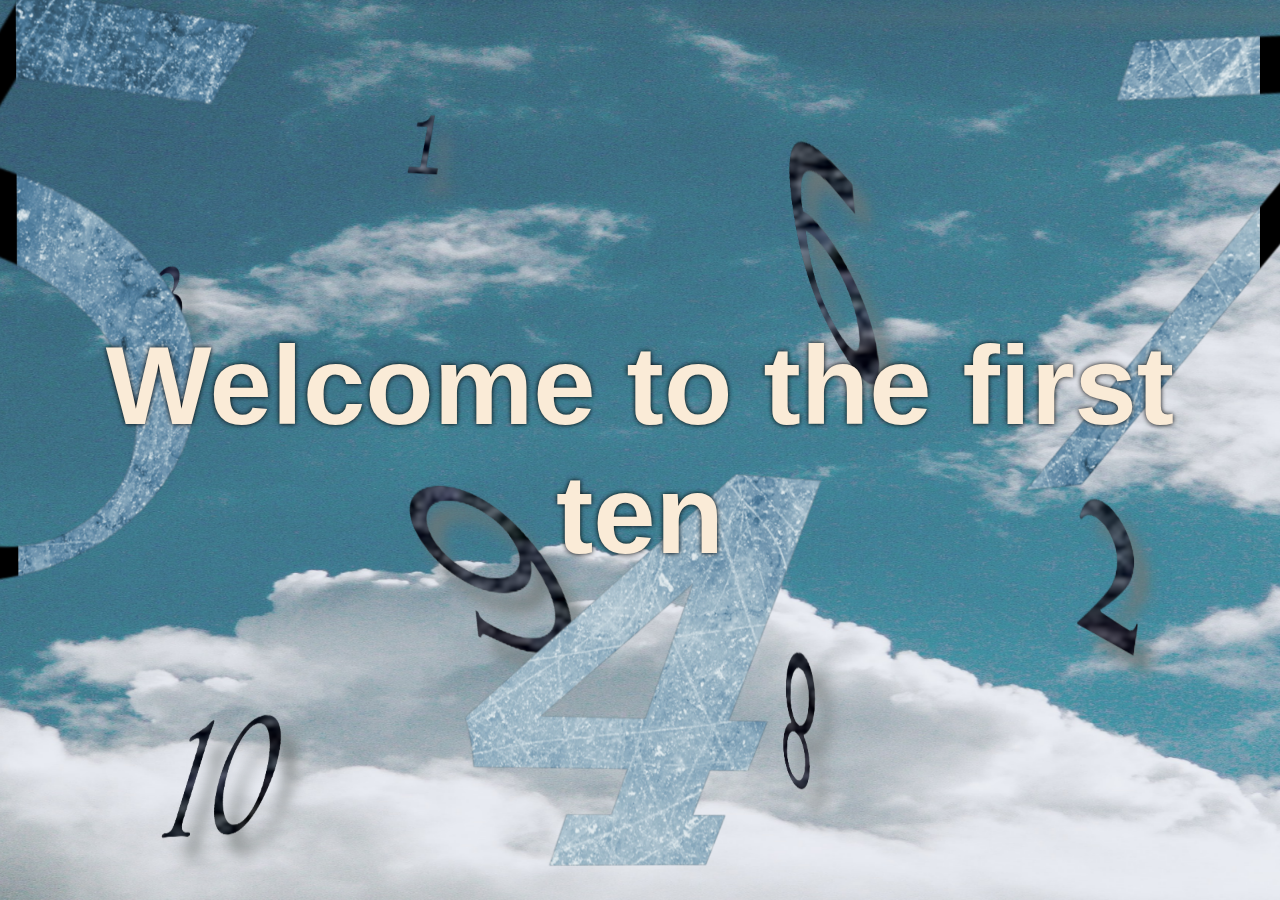
<file: index.html>
<!DOCTYPE html>
<html lang="en">
<head>
    <meta charset="UTF-8">
    <meta http-equiv="X-UA-Compatible" content="IE=edge">
    <meta name="viewport" content="width=device-width, initial-scale=1.0">
    <title>Home</title>
    <link rel="stylesheet" href="style.css">
</head>
<body>
    <div class="wrapper">
        <header>
            <img src="image/chris-nguyen-lbmrrNgq2lo-unsplash.jpg" alt="" class="background">
            <img src="image/numLayer2.png" alt="" class="midground">
            <img src="image/numLayTake1.png" alt="" class="forground">
            <h1 class="title">Welcome to the first ten</h1>
        </header>

        <div class="navigation">
            <ul>
                <li><a href="index.html">Home</a></li>
                <li><a href="about.html">About Me</a></li>
                <li><a href="additionalProjects.html">Additional Projects</a></li>
            </ul>
        </div>


         <div class="intro">
           <p class="first-p"> 
             The First Ten is a colection of simple beginner JavaScript projecs inspired by
            a list on 
            <a href="https://www.codecademy.com/resources/blog/10-javascript-code-challenges-for-beginners/" 
            target="_blank">Codecademy</a>. 
            These projects help introduce 
            basic skills that can be used in data analitics, for manipulating HTML objects, and
            just a place to start when no ideas for beginner projects come to mind.
            </p>
            <p>
              I found myself stuck after spending a few hours a day over the course of the month 
            studing on <a href="https://scrimba.com/dashboard#overview" target="_blank">Scrimba</a> 
            working on their frontend
            career path. I found myself unable to focus on the lessons and decided to focus on
            a project for a few weeks that would force me to learn on my own and develop ideas.  
            </p>
            <p class="last-p">
               Below you will find the collection of these projects along with a brief description
            found from codecademy's website. Above you can find out more about me and my journey
            to finally learn how to code at the age of 39, along with my other projects. 
            Thank you for taking a look.   
            </p>
        </div>
        
        <div class="cards">
            <a href="The first 10/Sort array by number value/index.html" target="_blank">
            <div class="card">
                <div class="card-head">
                    <h3>Sort Numbers By Value</h3>
                </div>
                <div class="card-body">
                    <p>Sort an array of numbers by their value</p>
                </div>
            </div>
            </a>
           
            <a href="The first 10/Measurement converter/index.html" target="_blank">
            <div class="card">
                <div class="card-head">
                    <h3>Unit converter</h3>
                </div>
                <div class="card-body">
                    <p>Convert imperial to metric</p>
                </div>
            </div>
            
            </a>
            <a href="The first 10/multiplication table/index.html" target="_blank">
            <div class="card">
                <div class="card-head">
                    <h3>Multiplication Table</h3>
                </div>
                <div class="card-body">
                    <p>Make a grid style multiplication table with the span of any two numbers</p>
                </div>
            </div>
            </a>
            
            
            <a href="The first 10/Add an array/index.html" target="_blank">
                <div class="card">
                    <div class="card-head">
                        <h3>Add a list of numbers</h3>
                    </div>
                    <div class="card-body">
                        <p>Input a list of numbers and add them together</p>
                </div>
            </div>
            </a>
            <a href="The first 10/divisable by 10" target="_blank">
            <div class="card">
                <div class="card-head">
                    <h3>Is it divisable by 10? Find out!</h3>
                </div>
                <div class="card-body">
                    <p>Enter any number and find out if it is divisable by 10.</p>
                </div>
            </div>
        </a>
        <a href="The first 10/even and odd/index.html" target="_blank">
            <div class="card">
                <div class="card-head">
                    <h3>Even and odd</h3>
                </div>
                <div class="card-body">
                    <p>Enter a range of numbers and get a list of all evens and odds</p>
                </div>
            </div>
        </a>
        <a href="The first 10/Reverse an array/index.html" target="_blank">
            <div class="card">
                <div class="card-head">
                    <h3>Order an array</h3>
                </div>
                <div class="card-body">
                    <p>Put in a random list of numbers and organize them</p>
                </div>
            </div>
        </a>
                      
        <a href="The first 10/how many vowels/index.html" target="_blank">
            <div class="card">
                <div class="card-head">
                    <h3>How many vowels?</h3>
                </div>
                <div class="card-body">
                    <p>Just enter any sentence to find out how many vowels there are</p>
                </div>
            </div>
        </a>
        
        <a href="The first 10/remove spaces/index.html" target="_blank">
            <div class="card">
                <div class="card-head">
                    <h3>No need for spaces</h3>
                </div>
                <div class="card-body">
                    <p>Enter any sentence and it will remove all of the spaces</p>
                </div>
            </div>
        </a>

        <a href="The first 10/Filter negetive numbers/index.html" target="_blank">
            <div class="card">
                <div class="card-head">
                    <h3>Filter negetive numbers</h3>
                </div>
                <div class="card-body">
                    <p>Filter a list of possitive and negitive numbers.</p>
                </div>
            </div>
        </a>
            
        </div>
        
        <footer>
            <p>Website designed by Brian Fitzwater. 2023</p>
        </footer>
    </div>
</body>
</html>
</file>
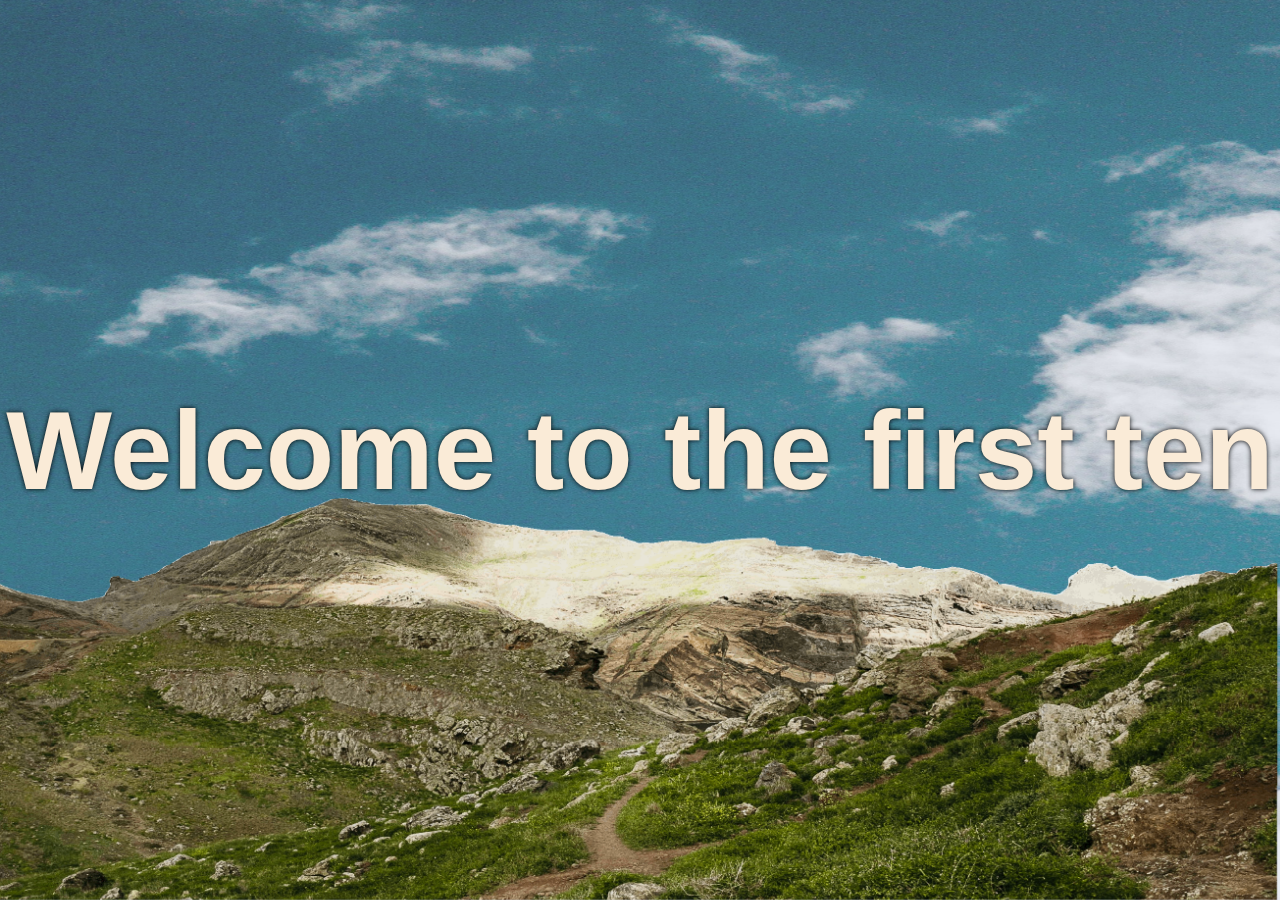
<file: sure/index.html>
<!DOCTYPE html>
<html lang="en">
<head>
    <meta charset="UTF-8">
    <meta http-equiv="X-UA-Compatible" content="IE=edge">
    <meta name="viewport" content="width=device-width, initial-scale=1.0">
    <title>Document</title>
    <link rel="stylesheet" href="style.css">
</head>
<body>
    <div class="wrapper">
        <header>
            <img src="image/chris-nguyen-lbmrrNgq2lo-unsplash.jpg" alt="" class="background">
            <img src="image/mountain.gif" alt="" class="forground">
            <h1 class="title">Welcome to the first ten</h1>
        </header>

        <div class="navigation">
            <ul>
                <li><a href="index.html">Home</a></li>
                <li><a href="about.html">About Me</a></li>
            </ul>
        </div>


         <div class="intro">
           <p class="first-p"> 
             The First Ten is a colection of simple beginner JavaScript projecs inspired by
            a list on 
            <a href="https://www.codecademy.com/resources/blog/10-javascript-code-challenges-for-beginners/" target="_blank">codecademy</a>. 
            These projects help introduce 
            basic skills that can be used in data analitics, for manipulating HTML objects, and
            just a place to start when no ideas for beginner projects come to mind.
            </p>
            <p>
              I found myself stuck after spending a few hours a day over the course of the month 
            studing on <a href="https://scrimba.com/dashboard#overview" target="_blank">Scrimba</a> working on their frontend
            career path. I found myself unable to focus on the lessons and decided to focus on
            a project for a few weeks that would force me to learn on my own and develope ideas.  
            </p>
            <p class="last-p">
               Below you will find the collection of these projects along with a brief description
            found from codecademy's website. Above you can find out more about me and my journey
            to finally learn how to code at the age of 39. Thank you for taking a look.   
            </p>
        </div>
        
        <div class="cards">
            <div class="card">
                <div class="card-head">
                    <h3>High to Low</h3>
                </div>
                <div class="card-body">
                    <p>Lorem ipsum dolor sit amet, consectetur adipisicing elit. Itaque, laudantium?</p>
                </div>
            </div>
        
            <div class="card">
                <div class="card-head">
                    <h3>High to Low</h3>
                </div>
                <div class="card-body">
                    <p>Lorem ipsum dolor sit amet, consectetur adipisicing elit. Itaque, laudantium?</p>
                </div>
            </div>
            
            <div class="card">
                <div class="card-head">
                    <h3>High to Low</h3>
                </div>
                <div class="card-body">
                    <p>Lorem ipsum dolor sit amet, consectetur adipisicing elit. Itaque, laudantium?</p>
                </div>
            </div>
        
            <div class="card">
                <div class="card-head">
                    <h3>High to Low</h3>
                </div>
                <div class="card-body">
                    <p>Lorem ipsum dolor sit amet, consectetur adipisicing elit. Itaque, laudantium?</p>
                </div>
            </div>

            <div class="card">
                <div class="card-head">
                    <h3>High to Low</h3>
                </div>
                <div class="card-body">
                    <p>Lorem ipsum dolor sit amet, consectetur adipisicing elit. Itaque, laudantium?</p>
                </div>
            </div>
        
            <div class="card">
                <div class="card-head">
                    <h3>High to Low</h3>
                </div>
                <div class="card-body">
                    <p>Lorem ipsum dolor sit amet, consectetur adipisicing elit. Itaque, laudantium?</p>
                </div>
            </div>
            
            <div class="card">
                <div class="card-head">
                    <h3>High to Low</h3>
                </div>
                <div class="card-body">
                    <p>Lorem ipsum dolor sit amet, consectetur adipisicing elit. Itaque, laudantium?</p>
                </div>
            </div>
        
            <div class="card">
                <div class="card-head">
                    <h3>High to Low</h3>
                </div>
                <div class="card-body">
                    <p>Lorem ipsum dolor sit amet, consectetur adipisicing elit. Itaque, laudantium?</p>
                </div>
            </div>

            <div class="card">
                <div class="card-head">
                    <h3>High to Low</h3>
                </div>
                <div class="card-body">
                    <p>Lorem ipsum dolor sit amet, consectetur adipisicing elit. Itaque, laudantium?</p>
                </div>
            </div>

            <div class="card">
                <div class="card-head">
                    <h3>High to Low</h3>
                </div>
                <div class="card-body">
                    <p>Lorem ipsum dolor sit amet, consectetur adipisicing elit. Itaque, laudantium?</p>
                </div>
            </div>
        </div>
        
    </div>
</body>
</html>
</file>
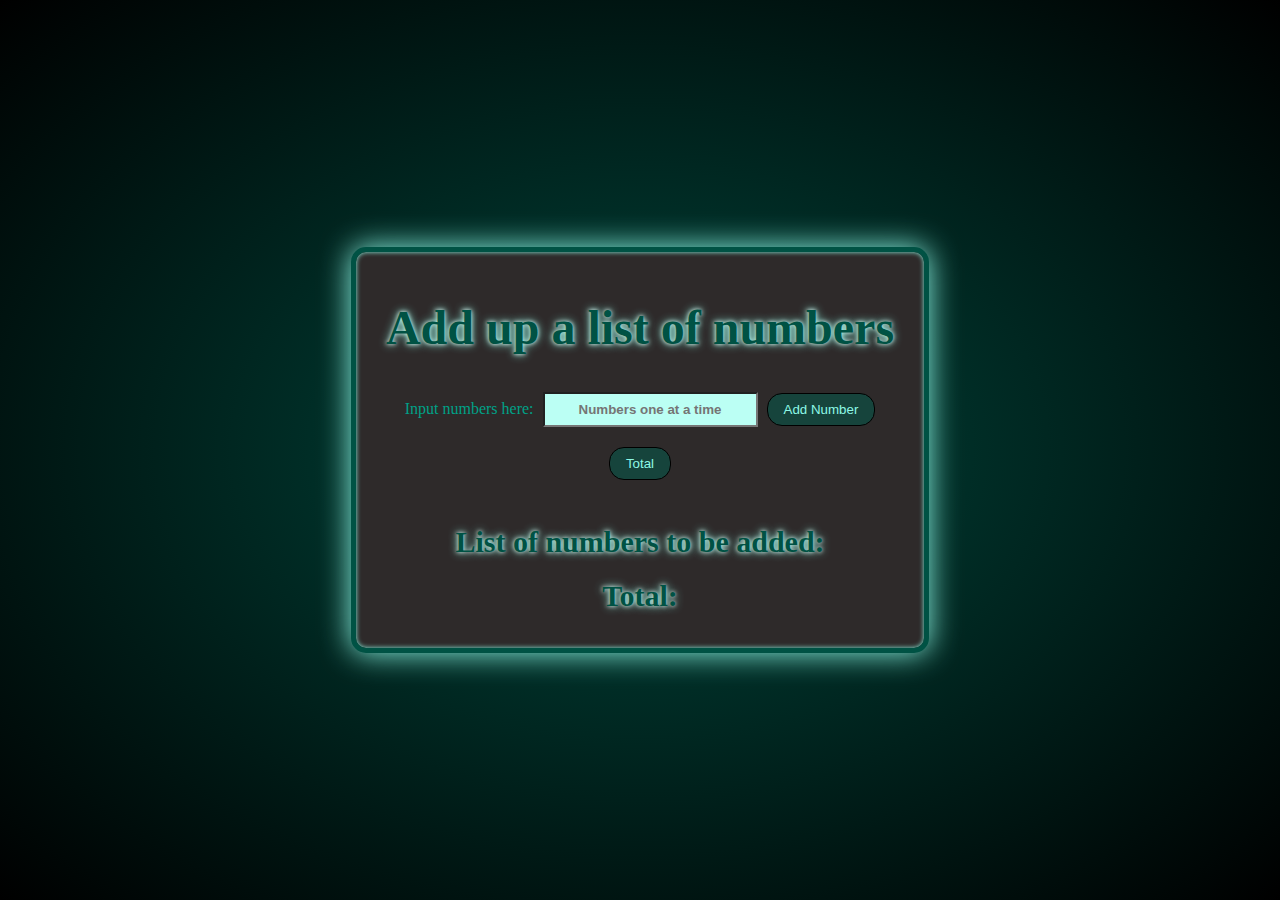
<file: The first 10/Add an array/index.html>
<!DOCTYPE html>
<html lang="en">
<head>
    <meta charset="UTF-8">
    <meta http-equiv="X-UA-Compatible" content="IE=edge">
    <meta name="viewport" content="width=device-width, initial-scale=1.0">
    <title>Document</title>
    <link rel="stylesheet" href="style.css">
</head>
<body>
    <main class="container">
        <div class="main">
            <div class="number-input">
                <h1>Add up a list of numbers</h1>
                <div>
                    <label for="number-el">Input numbers here:</label>
                    <input type="numberic" name="number-el" id="number-el" placeholder="Numbers one at a time">
                    <button id="add-number-btn">Add Number</button>
                </div>
                <button id="run">Total</button>
            </div>
        </div>
        <div class="answer-section">
            <h3>List of numbers to be added:</h3>
            <p id="list-of-nums"></p>
            <h3>Total:</h3>
            <p id="answer-el"></p>
        </div>
    
    </main>
<script src="index.js"></script>
</body>
</html>
</file>
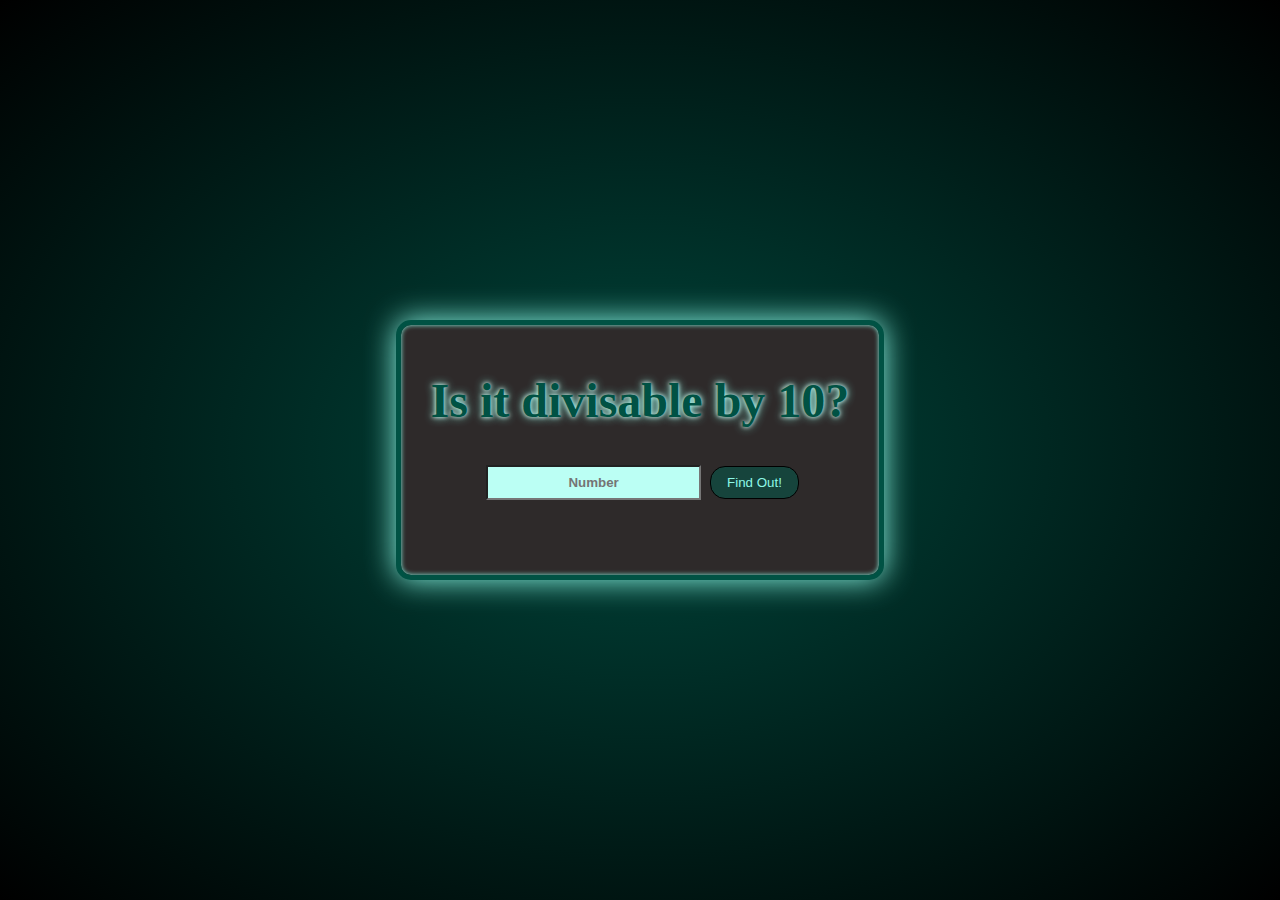
<file: The first 10/divisable by 10/index.html>
<!DOCTYPE html>
<html lang="en">
<head>
    <meta charset="UTF-8">
    <meta http-equiv="X-UA-Compatible" content="IE=edge">
    <meta name="viewport" content="width=device-width, initial-scale=1.0">
    <title>Document</title>
    <link rel="stylesheet" href="style.css">
</head>
<body>
    <div class="container">
        <div class="main">
            <div class="input">
                <h1>Is it divisable by 10?</h1>
                <input type="numeric" id="number-el" placeholder="Number">
                <button id="run" class="btn">Find Out!</button>
            </div>
        </div>
        <div class="para-div">
            <p id="output-el"></p>
        </div>
    </div>
<script src="index.js"></script>    
</body>
</html>
</file>
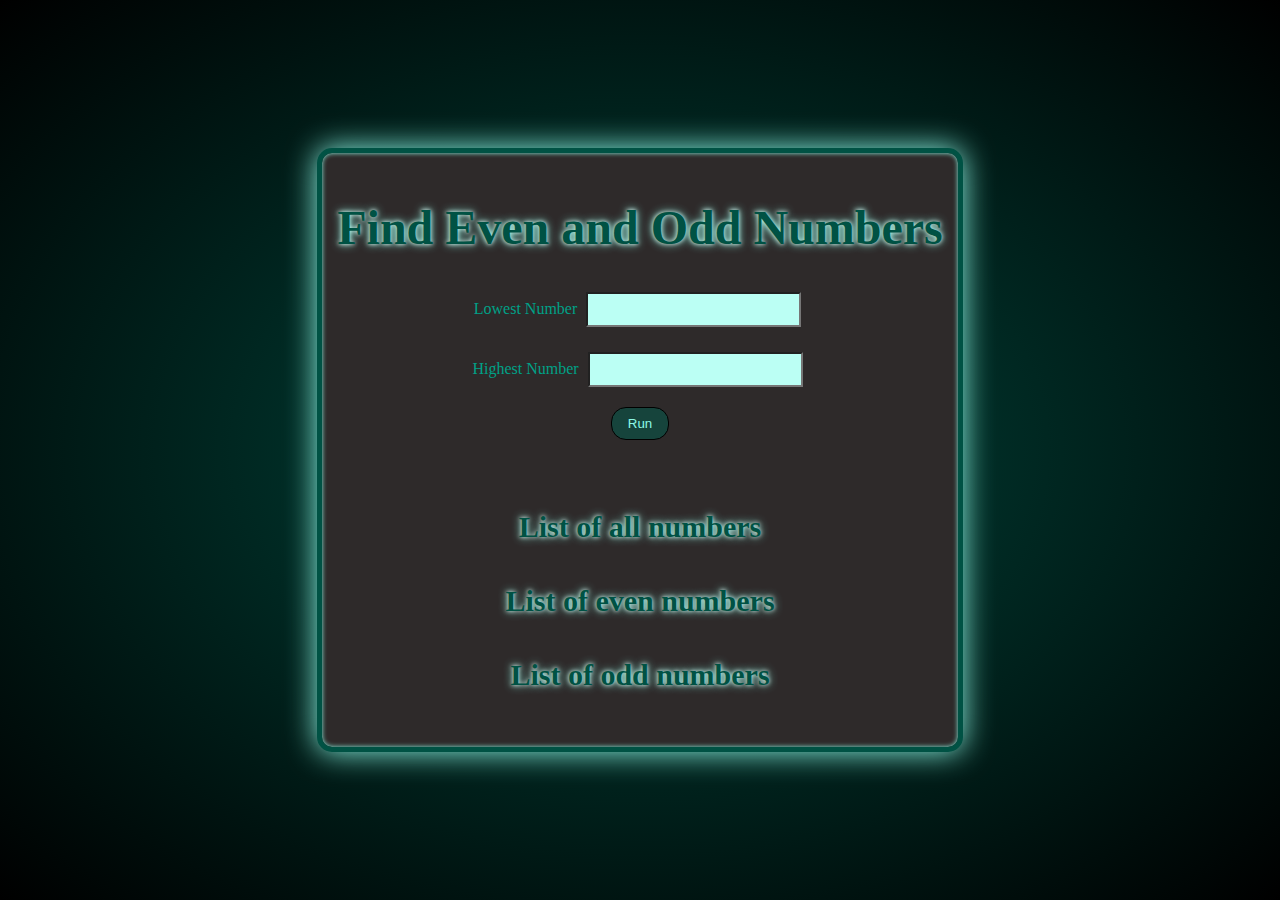
<file: The first 10/even and odd/index.html>
<!DOCTYPE html>
<html lang="en">
<head>
    <meta charset="UTF-8">
    <meta http-equiv="X-UA-Compatible" content="IE=edge">
    <meta name="viewport" content="width=device-width, initial-scale=1.0">
    <title>Document</title>
    <link rel="stylesheet" href="style.css">
</head>
<body>
    <div class="container">
        <div class="main">
            <h1>Find Even and Odd Numbers</h1>
            <div class="inputs">
                <div class="num-input">
                    <Label for="low-num">Lowest Number</Label>
                    <input type="numeric" name="low-num" id="low-num">
                </div>

                <div class="num-input">
                    <Label>Highest Number</Label>
                    <input type="numeric" name="high-num" id="high-num">
                </div>

                <button id="run">Run</button>
            </div>
        </div>
        <div class="list">
            <div >
                <h2>List of all numbers</h2>
                <p id="all-num-dis"> </p>
            </div>
            
            <div >
                <h2>List of even numbers</h2>
                <p id="even-num-dis"> </p>
            </div>
            
            <div >
                <h2>List of odd numbers</h2>
                <p id="odd-num-dis"> </p>
            </div>
        </div>
    </div>

<script src="index.js"></script>
</body>
</html>
</file>
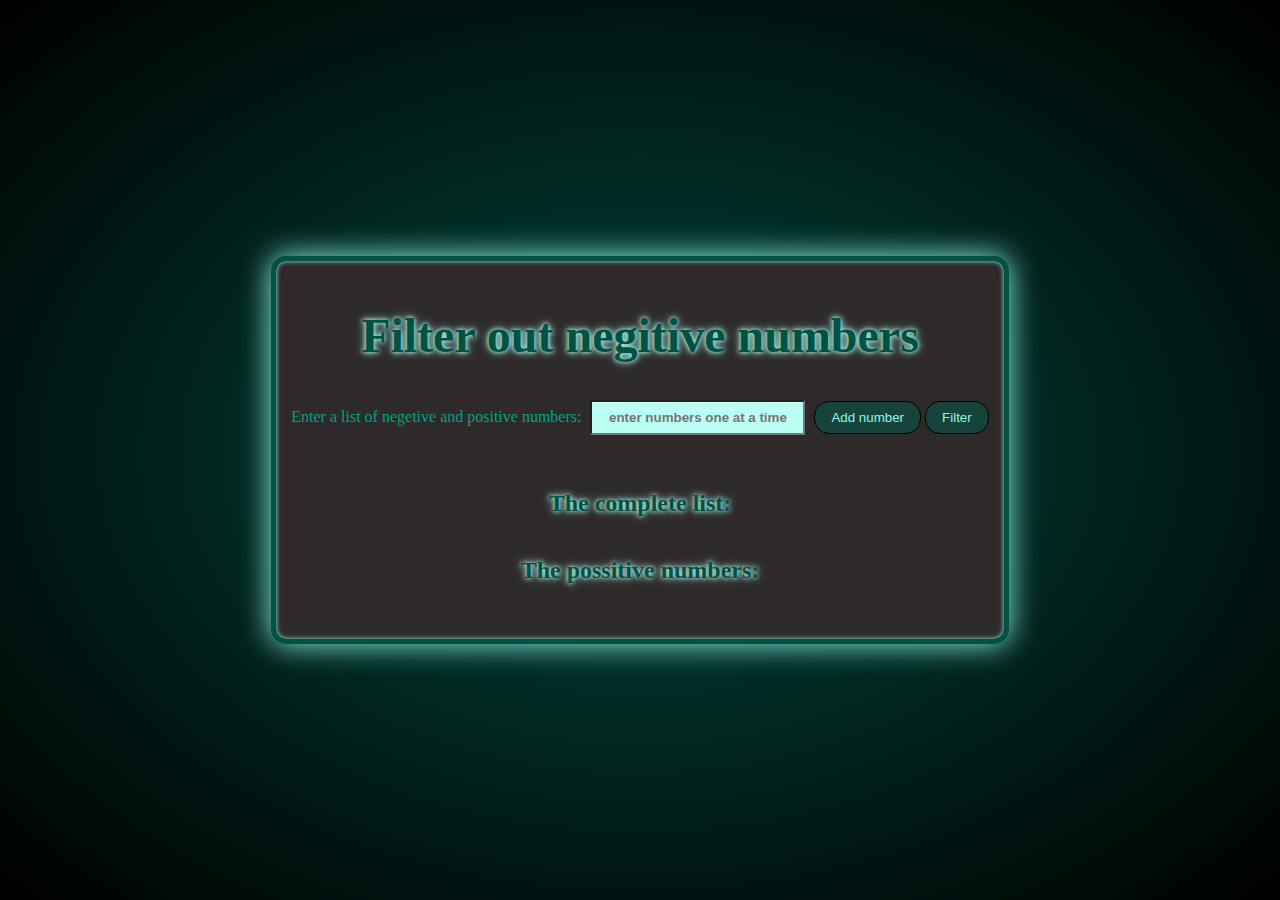
<file: The first 10/Filter negetive numbers/index.html>
<!DOCTYPE html>
<html lang="en">
<head>
    <meta charset="UTF-8">
    <meta http-equiv="X-UA-Compatible" content="IE=edge">
    <meta name="viewport" content="width=device-width, initial-scale=1.0">
    <title>Document</title>
    <link rel="stylesheet" href="style.css">
</head>
<body>
    <div class="container">
        <div class="main">
            <h1>Filter out negitive numbers</h1>
            <label for="number-input">Enter a list of negetive and positive numbers:</label>
            <input type="numeric" name="number-input" id="number-input" placeholder="enter numbers one at a time">
            <button id="add-number">Add number</button>
            <button id="run">Filter</button>
        </div>
        <div class="output">
            <h2>The complete list:</h2>
            <p id="array-list"></p>
            <h2>The possitive numbers:</h2>
            <p id="output-el"></p>
        </div>
    </div>
<script src="index.js"></script>
</body>
</html>
</file>
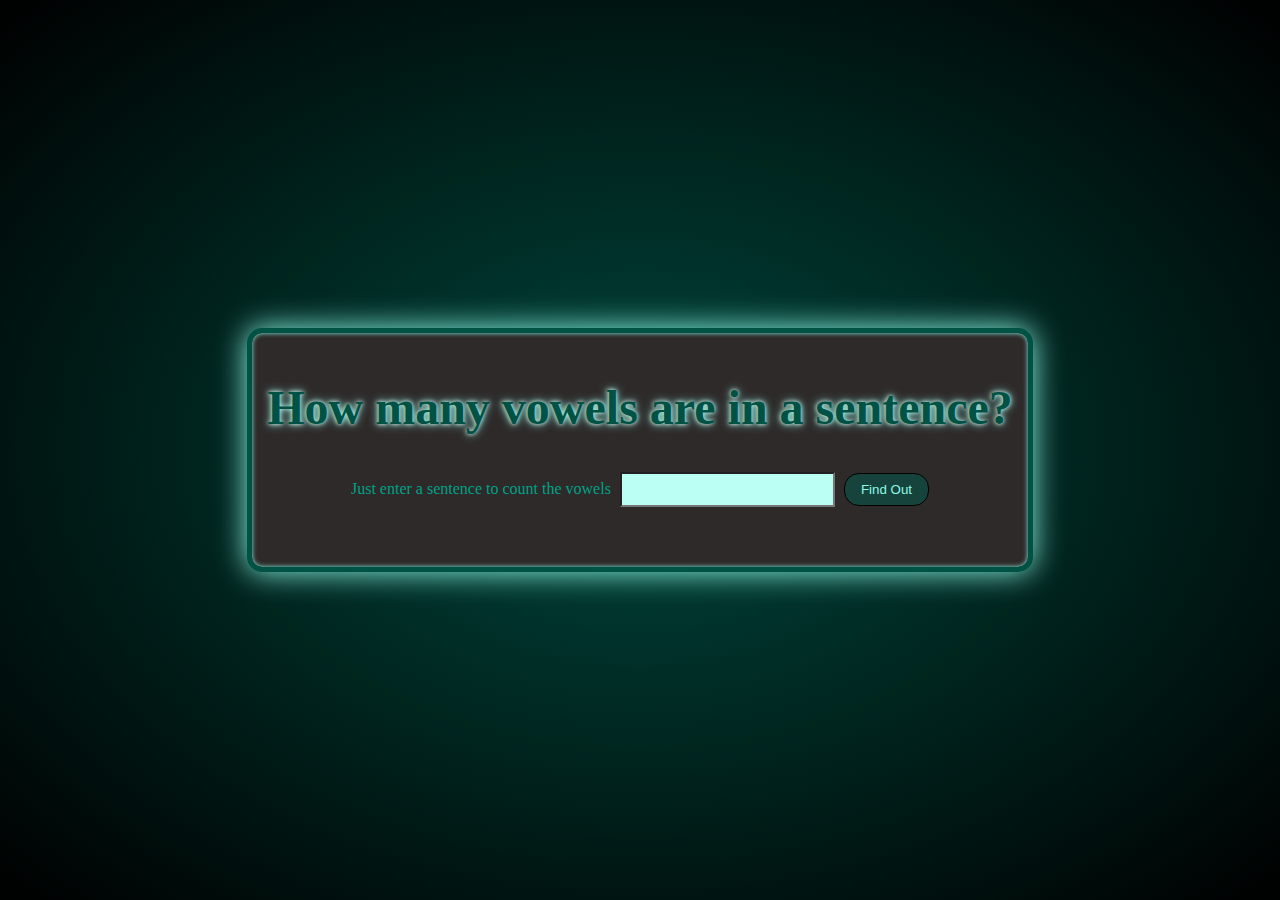
<file: The first 10/how many vowels/index.html>
<!DOCTYPE html>
<html lang="en">
<head>
    <meta charset="UTF-8">
    <meta http-equiv="X-UA-Compatible" content="IE=edge">
    <meta name="viewport" content="width=device-width, initial-scale=1.0">
    <title>Document</title>
    <link rel="stylesheet" href="style.css">
</head>
<body>
    <div class="container">
        <div class="main">
            <h1>How many vowels are in a sentence?</h1>
            <label for="wordString">Just enter a sentence to count the vowels</label>
            <input type="text" name="wordString" id="wordString">
            <button id="run">Find Out</button>

            <div class="output">
                <p id="output-el"></p>
            </div>
            
        </div>
    </div>
    <script src="index.js"></script>
</body>
</html>
</file>
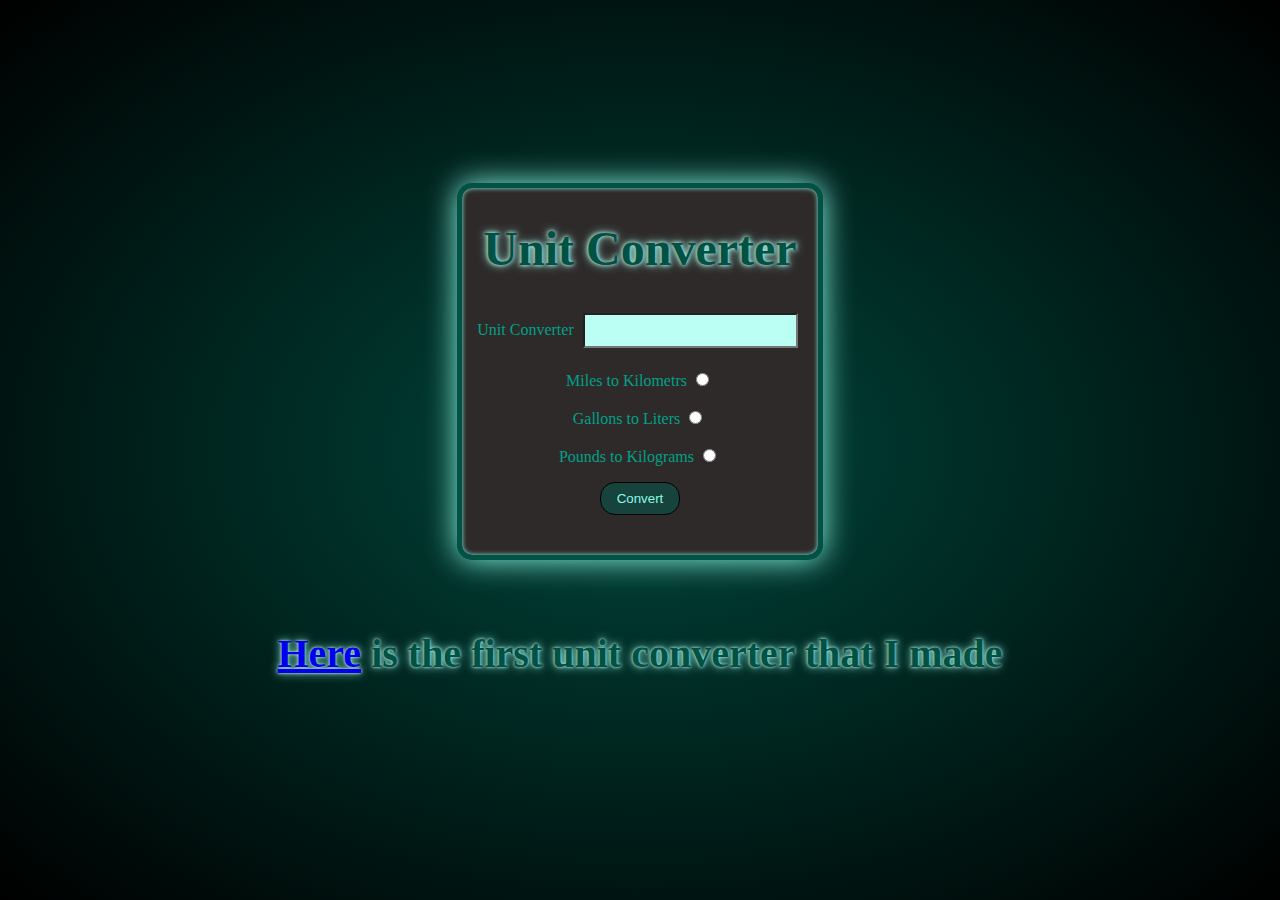
<file: The first 10/Measurement converter/index.html>
<!DOCTYPE html>
<html lang="en">
<head>
    <meta charset="UTF-8">
    <meta http-equiv="X-UA-Compatible" content="IE=edge">
    <meta name="viewport" content="width=device-width, initial-scale=1.0">
    <title>Unit Converter</title>
    <link rel="stylesheet" href="style.css">
</head>
<body>
    <div id="container" class="container">
        <main id="main">
            <h1>Unit Converter</h1>
            <div class="h1-el">
                <label for="number-el" id="H1">Unit Converter</label>
                <input type="numeric" name="number-el" class="number-el" id="number-el">
            </div>
            
            <div>
                <label for="miles-kilo">Miles to Kilometrs</label>
                <input type="radio" name="conversion-selection" id="miles-kilo">
            </div>
            
            <div>
                <label for="gallons-liter">Gallons to Liters</label>
                <input type="radio" name="conversion-selection" id="gallons-liter">
            </div>
            
            <div>
                <label for="pound-kilo">Pounds to Kilograms</label>
                <input type="radio" name="conversion-selection" id="pound-kilo">
            </div>
            
            <div>
                <button id="run">Convert</button>
            </div>
            
            <div id="output">
                <p id="conversion-display"></p>
            </div>
    </div>
    <div class="aside">
        <p><a href="https://monumental-narwhal-4c1710.netlify.app/" target="_blank">Here</a> is the first 
        unit converter that I made</p>
    </div>
        

    </main>
<script src="index.js"></script>
</body>
</html>
</file>
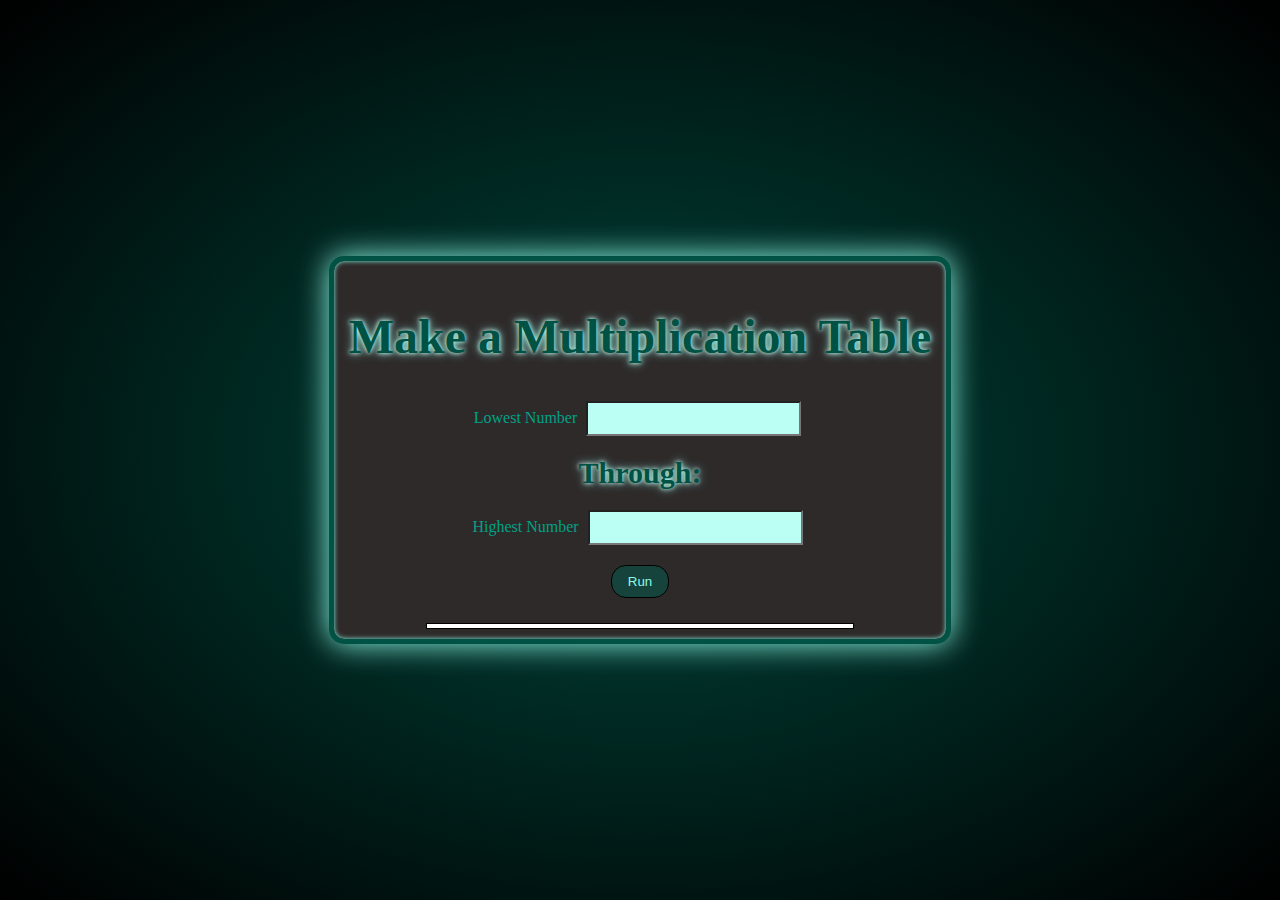
<file: The first 10/multiplication table/index.html>
<!DOCTYPE html>
<html lang="en">
<head>
    <meta charset="UTF-8">
    <meta http-equiv="X-UA-Compatible" content="IE=edge">
    <meta name="viewport" content="width=device-width, initial-scale=1.0">
    <title>Multiplication Table</title>
    <link rel="stylesheet" href="style.css">
</head>
<body>
    <div class="container">
        <div class="main">
            <H1>Make a Multiplication Table</H1>
            <div>
                <label for="lowest-number">Lowest Number</label>
                <input type="numeric" name="lowest-number" id="lowest-number">
            </div>
            <h3>Through:</h3>
            <div>
                <label for="highest-number">Highest Number</label>
                <input type="numeric" name="highest-number" id="highest-number">
            </div>
            <button id="run">Run</button>
        </div>
        <table id="table-el">
            <tr></tr>

        </table>
    
    </div>
<script src="index.js"></script>    
</body>
</html>
</file>
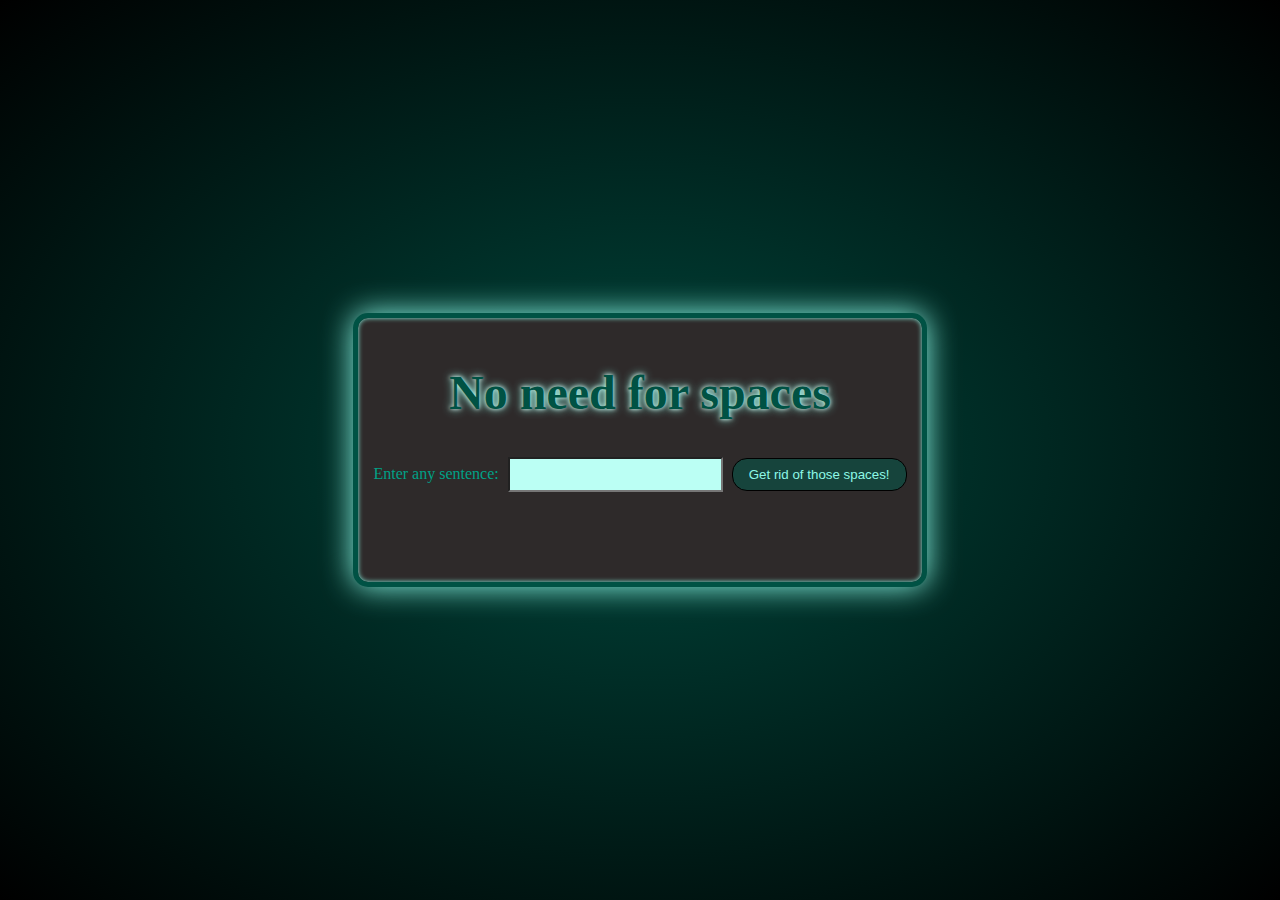
<file: The first 10/remove spaces/index.html>
<!DOCTYPE html>
<html lang="en">
<head>
    <meta charset="UTF-8">
    <meta http-equiv="X-UA-Compatible" content="IE=edge">
    <meta name="viewport" content="width=device-width, initial-scale=1.0">
    <title>Document</title>
    <link rel="stylesheet" href="style.css">
</head>
<body>
    <div class="container">
        <div class="main">
            <h1>No need for spaces</h1>
            <label for="input-el">Enter any sentence:</label>
            <input type="text" name="input-el" id="input-el">
            <button id="run">Get rid of those spaces!</button>

        </div>
        <div class="output">
            <p id="output-el"></p>
        </div>
    </div>
    <script src="index.js"></script>
</body>
</html>
</file>
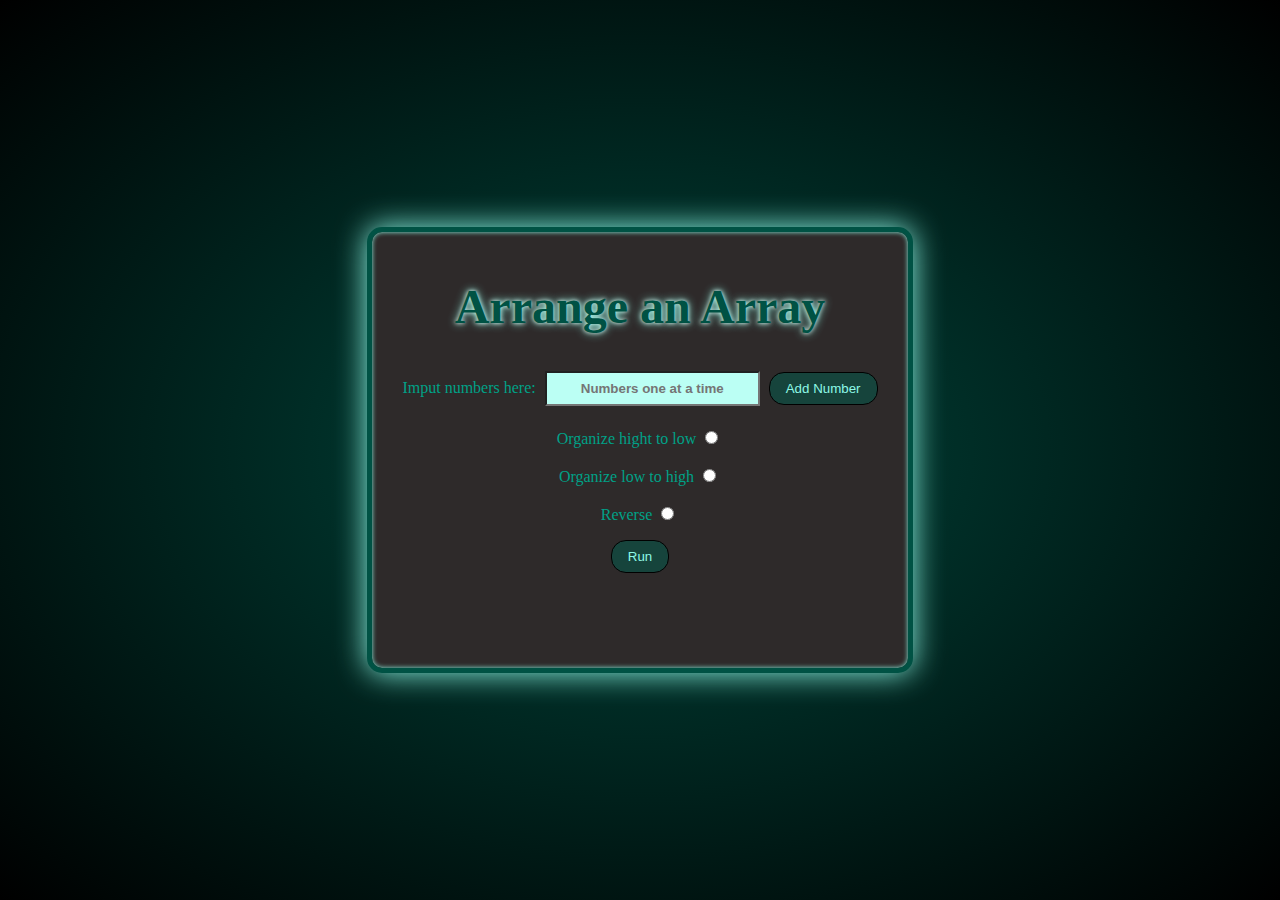
<file: The first 10/Reverse an array/index.html>
<!DOCTYPE html>
<html lang="en">
<head>
    <meta charset="UTF-8">
    <meta http-equiv="X-UA-Compatible" content="IE=edge">
    <meta name="viewport" content="width=device-width, initial-scale=1.0">
    <title>Document</title>
    <link rel="stylesheet" href="style.css">
</head>
<body>
    <div class="container">
        <div class="main">
            <H1>Arrange an Array</H1>
                <div>
                    <label for="number-el">Imput numbers here:</label>
                    <input type="numeric" name="number-el" id="number-el" placeholder="Numbers one at a time">
                    <button id="add-num">Add Number</button>
                </div>
                <div>
                    <label for="high-low">Organize hight to low</label>
                    <input type="radio" name="radio-selector" id="high-low">
                </div>
                <div>
                    <label for="low-high">Organize low to high</label>
                    <input type="radio" name="radio-selector" id="low-high">
                </div>
                <div>
                    <label for="reverse">Reverse</label>
                    <input type="radio" name="radio-selector" id="reverse">
                </div>
                <button id="run">Run</button>
            </div>
    
        <p id="answer-el"></p>
    </div>
<script src="index.js"></script>
</body>
</html>
</file>
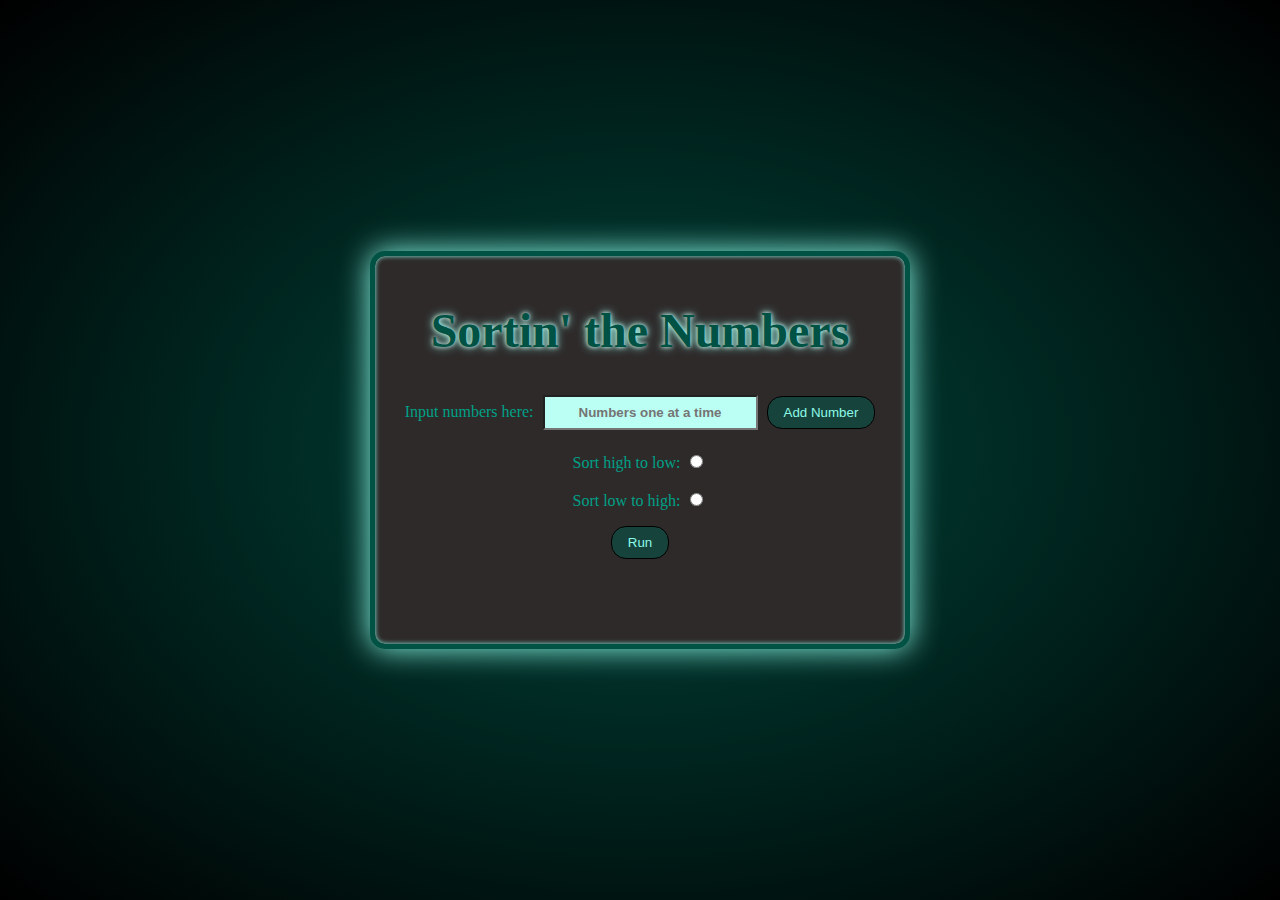
<file: The first 10/Sort array by number value/index.html>
<!DOCTYPE html>
<html lang="en">
<head>
    <meta charset="UTF-8">
    <meta http-equiv="X-UA-Compatible" content="IE=edge">
    <meta name="viewport" content="width=device-width, initial-scale=1.0">
    <title>Document</title>
    <link rel="stylesheet" href="style.css">
</head>
<body>
    <div class="container">
        <div class="main">
            <h1>Sortin' the Numbers</h1>
            <div class="number-input">
                <label for="number-el">Input numbers here:</label>
                <input type="numeric" name="number-el" id="number-el" placeholder="Numbers one at a time">
                <button id="add-number-btn">Add Number</button>
            </div>
            <div class="high-low-selector">
                <label for="high-low">Sort high to low:</label>
                <input type="radio" name="select" id="high-low">
            </div>
            <div class="low-high-selector">
                <label for="low-high">Sort low to high:</label>
                <input type="radio" name="select" id="low-high">
            </div>
                
                <button id="run">Run</button>
        </div>    
        
    
    
        <div class="output">
            <p id="result"></p>
        </div>
    </div>

<script src="index.js"></script>
</body>
</html>
</file>
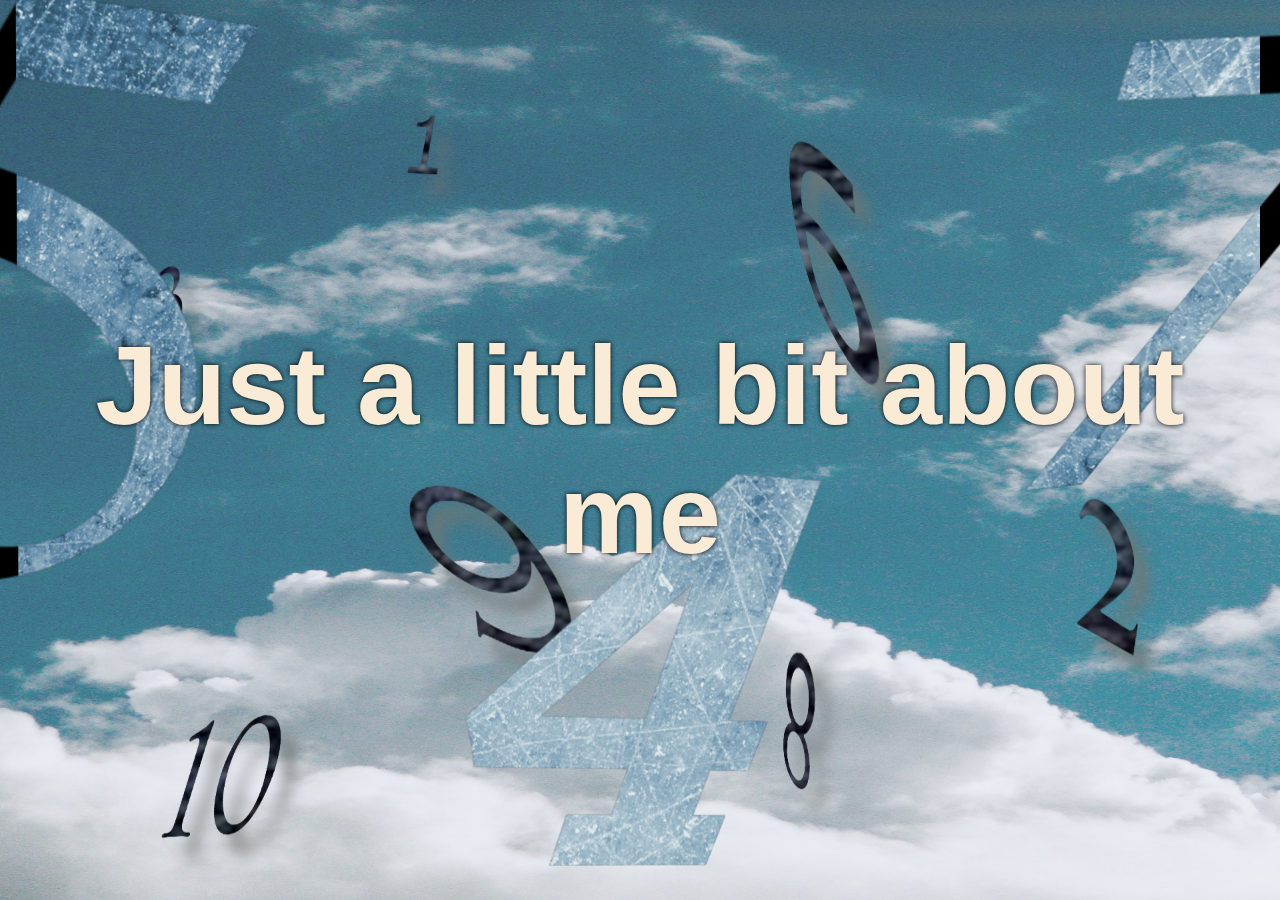
<file: about.html>
<!DOCTYPE html>
<html lang="en">
<head>
    <meta charset="UTF-8">
    <meta http-equiv="X-UA-Compatible" content="IE=edge">
    <meta name="viewport" content="width=device-width, initial-scale=1.0">
    <title>About</title>
    <link rel="stylesheet" href="style.css">
</head>
<body>
    <div class="wrapper">
        <header>
            <img src="image/chris-nguyen-lbmrrNgq2lo-unsplash.jpg" alt="" class="background">
            <img src="image/numLayer2.png" alt="" class="midground">
            <img src="image/numLayTake1.png" alt="" class="forground">
            <h1 class="title">Just a little bit about me</h1>
        </header>

        <div class="navigation">
            <ul>
                <li><a href="index.html">Home</a></li>
                <li><a href="about.html">About Me</a></li>
                <li><a href="additionalProjects.html">Additional Projects</a></li>
            </ul>
        </div>

        <section>
            <h1 class="title about-el">Brian Fitzwater</h1>
            <p>
                I am a pretty typical Ohio rust-belter. Born in Cleveland, rasied in the suburbs of Loarin, and I have lived throughout
                Northern Ohio. I am the youngest of five children from parents raised in West Virginia. 
            </p>
            <p>
                I studied music composition and theory and recieved my BM from The University of Akron. I also attended
                Cleveland State University for a while working towords an unfinished masters degree. While at CSU I 
                learned the basics of the visual programing language MAX/MSP and also worked as a recording engineer.
                This is where my interest in computers and programing come from.
            </p>
            <p>
                In 2022 I finished a certificate at Lorain County Community College in computer diagnostic and also recieved
                the <a href="https://w3.testout.com/courseware/pc-pro" target="_blank">PC Pro certification from the TestOut Corporation</a>.
                I am currently enroled in the frontend career path at <a href="https://scrimba.com/dashboard#overview" target="_blank">Scrimba</a>, 
                am learning a bit about photo editing with <a href="https://www.gimp.org/" target="_blank">Gimp</a>, 
                and am working towards my <a href="https://www.comptia.org/faq/network/what-is-comptia-network-certification" target="_blank"> CompTIA Net+ certification</a>, all of which I hope to finish in 2023.
            </p>
            <p>
                Besides my current studies I also still play classical guitar and bass from time to time. I mostly enjoy
                Bach and earlier Renessance period music for guitar and love just about anything written for the double bass. 
                I am also a very amuture artist who works
                mostly in graphite and colored pencils. One day I will get around to building a website
                for all of my hobbies, but that still might be a bit away. 
            </p>
            <p>
                Thank you to everyone who took the time to look around my first project page. 
            </p>
        </section>
        <footer>
            <p>Website designed by Brian Fitzwater. 2023</p>
        </footer>
    
</body>
</html>
</file>
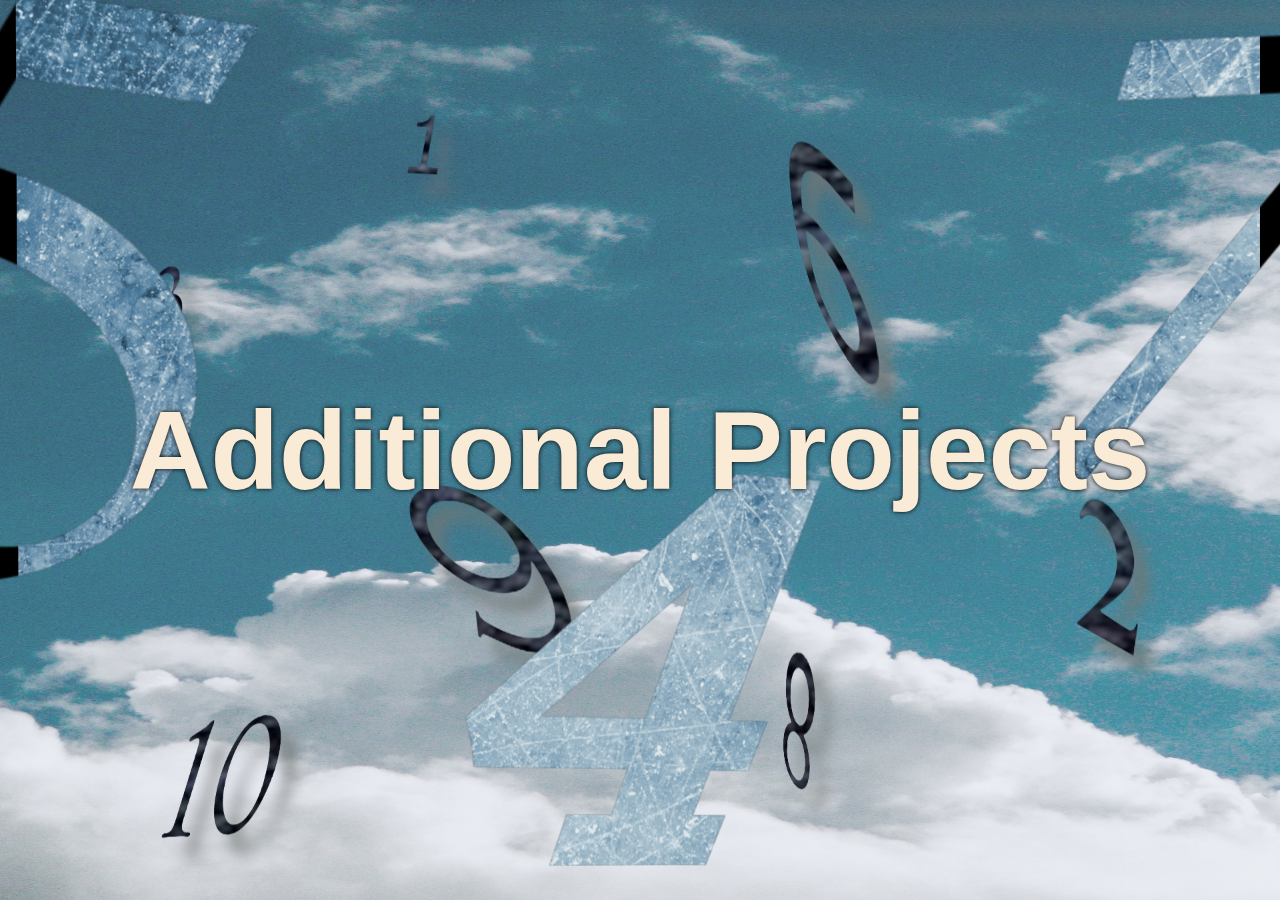
<file: additionalProjects.html>
<!DOCTYPE html>
<html lang="en">
<head>
    <meta charset="UTF-8">
    <meta http-equiv="X-UA-Compatible" content="IE=edge">
    <meta name="viewport" content="width=device-width, initial-scale=1.0">
    <title>Additional Projects</title>
    <link rel="stylesheet" href="style.css">
</head>
<body>
    <div class="wrapper">
        <header>
            <img src="image/chris-nguyen-lbmrrNgq2lo-unsplash.jpg" alt="" class="background">
            <img src="image/numLayer2.png" alt="" class="midground">
            <img src="image/numLayTake1.png" alt="" class="forground">
            <h1 class="title">Additional Projects</h1>
        </header>

        <div class="navigation">
            <ul>
                <li><a href="index.html">Home</a></li>
                <li><a href="about.html">About Me</a></li>
                <li><a href="additionalProjects.html">Additional Projects</a></li>
            </ul>
        </div>

        <section class="add-pro-about">
            <p>Below you will find a collection of some of my other projects along with a link to 
                my GitHub page. Thank you again for taking a look.
            </p>
            <p>My GitHub can be found <a href="https://github.com/bfitz83" target="_blank">here</a></p>
        </section>


        <div class="cards">
            <a href="https://sensational-cocada-b985ea.netlify.app/" target="_blank">
                <div class="card">
                    <div class="card-head">
                        <h3>Prime Number Calculator</h3>
                    </div>
                    <div class="card-body">
                        <p>This allows you to enter any number up to 1,000,000 and 
                            see if it is prime.
                        </p>
                    </div>
                </div>
            </a>

            <a href="https://jocular-mochi-782947.netlify.app/" target="_blank">
                <div class="card">
                    <div class="card-head">
                        <h3>BS Paint</h3>
                    </div>
                    <div class="card-body">
                        <p>Bs Paint was inspired by the etch-a-sketch project that can 
                            be found on the Oden Project. I decided to model it after
                            the old Windows Paint that came on most older Windows 
                            computers
                        </p>
                    </div>
                </div>
            </a>

            <a href="https://hilarious-zabaione-69afc6.netlify.app/" target="_blank">
                <div class="card">
                    <div class="card-head">
                        <h3>Rock, Paper, Scissors</h3>
                    </div>
                    <div class="card-body">
                        <p>Another classic beginners project, 
                            I decided to add animation and some more classic video game styling
                        </p>
                    </div>
                </div>
            </a>

            <a href="https://calm-ganache-0bbf99.netlify.app/" target="_blank">
                <div class="card">
                    <div class="card-head">
                        <h3>Blackjack</h3>
                    </div>
                    <div class="card-body">
                        <p>Just a simple Blackjack game where you play against the computer
                        </p>
                    </div>
                </div>
            </a>

            <a href="https://sensational-bombolone-66fed6.netlify.app/" target="_blank">
                <div class="card">
                    <div class="card-head">
                        <h3>Cornhole Score Keeper</h3>
                    </div>
                    <div class="card-body">
                        <p>Anyone else from Ohio knows that games of cornhole can get heated.
                            My family can never keep track of the score, so I made this web app.
                        </p>
                    </div>
                </div>
            </a>
           
            
        </div>

        <footer>
            <p>Website designed by Brian Fitzwater. 2023</p>
        </footer>
</body>
</html>
</file>
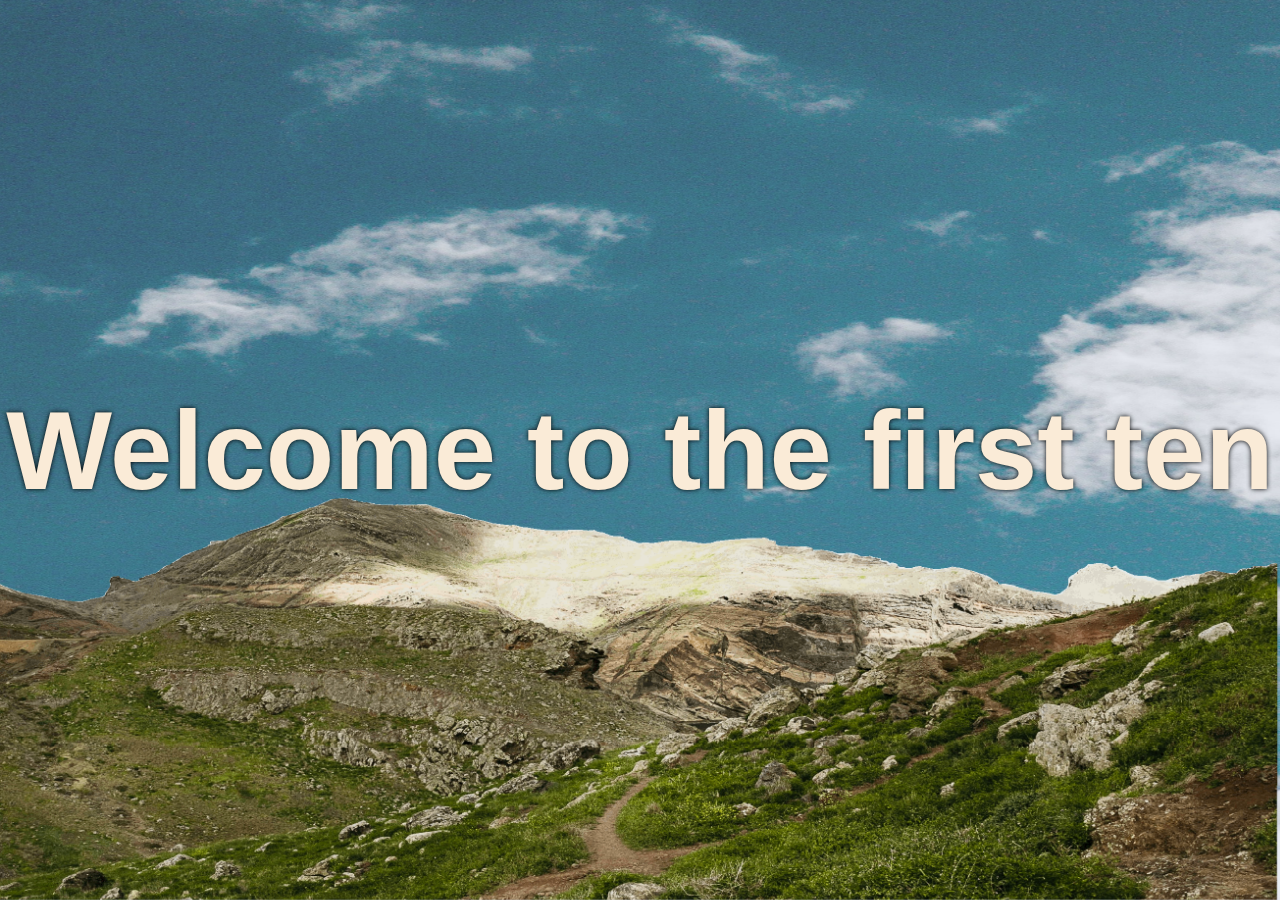
<file: sure/about.html>
<!DOCTYPE html>
<html lang="en">
<head>
    <meta charset="UTF-8">
    <meta http-equiv="X-UA-Compatible" content="IE=edge">
    <meta name="viewport" content="width=device-width, initial-scale=1.0">
    <title>Document</title>
    <link rel="stylesheet" href="style.css">
</head>
<body>
    <div class="wrapper">
        <header>
            <img src="image/chris-nguyen-lbmrrNgq2lo-unsplash.jpg" alt="" class="background">
            <img src="image/mountain.gif" alt="" class="forground">
            <h1 class="title">Welcome to the first ten</h1>
        </header>

        <div class="navigation">
            <ul>
                <li><a href="index.html">Home</a></li>
                <li><a href="about.html">About Me</a></li>
            </ul>
        </div>

        <section>
            <h1 class="title about-el">Brian Fitzwater</h1>
            <p>Lorem, ipsum dolor sit amet consectetur adipisicing elit. Mollitia possimus nisi nihil quia aperiam harum eligendi illo quam totam ipsam voluptate alias voluptates hic sequi, aspernatur maiores odio perspiciatis similique?</p>
        </section>
    
</body>
</html>
</file>
<file: style.css>
body{
    margin: 0;
    background-color: #333;
    font-family:Arial, Helvetica, sans-serif;
}

.title {
    text-align: center;
    font-size: 7rem;
    color: antiquewhite;
    text-shadow: 0 0 5px black;
    margin: 0;
    padding: 0 3rem 0 3rem;
}

.about-el {
    padding-top: 3rem;
}

p, ul {
    font-size: 2rem;
    padding: 2rem;
    color: antiquewhite;
    margin: 0;
}

li, ul {
    margin: 0;
    padding: 5px 0;
}

p, .about-el {
    background-color: #333;
}



.wrapper{
    height: 100vh;
    overflow-y: auto;
    overflow-x: hidden;
    perspective: 10px;
}

header{
    position: relative;
    display: flex;
    justify-content: center;
    align-items: center;
    height: 100%;
    transform-style: preserve-3d;
    z-index: -1;
}

.background{
    transform: translateZ(-20px) scale(4);
    height: 100%;
    width: 100%;

}

.midground{
    transform: translateZ(-10px) scale(2);
    height: 100%;
    width: 100%;
}

.forground{
    transform: translateZ(-5px) scale(1.5);
    height: 100%;
    width: 100%;
}

.background,
.forground,
.midground{
    position: absolute;
    /* height: 100%;
    width: 100%; */
    /* object-fit: cover; */
    z-index: -1;
}
.navigation ul{
    display: flex;
    flex-direction: row;
    justify-content: space-around;
    list-style: none;
}

.navigation {
    background-image: linear-gradient(black, #333, black);
    position: sticky;
    top: 0px;
}

.first-p{
    padding-top: 150px;
}

.last-p{
    padding-bottom: 150px;
}

ul, a {
    text-decoration: none;
    color: #7474ff;
}

.add-pro-about p{
    padding: 50px 20px;
}

/* this is for the cards */
.cards{
    border: 1px solid black;
    background-color: rgb(207, 207, 207);
    background-image: url("image/chris-nguyen-lbmrrNgq2lo-unsplash.jpg");
    background-repeat: no-repeat;
    background-size: cover;
    color: #333;
    display: grid;
    grid-template-columns: auto;
    align-items: center;
    justify-content: center;
    gap: 40px;
    padding: 150px 0px;
}

.card-head,
.card-head a,
.card-head p {
    background-color: #5e6369;
    color: antiquewhite;
}

.card-head p {
    font-size: 1rem ;
}

.card:hover > .card-head,
.card-head > .card-head p,
.card-head > .card-head a,
.card-head > u {
    background-color: #7474ff;
    text-shadow: 0 0 10px black;
}

.card-head p,
 h3 {
    margin: 0;
    padding: 10px;
}

.card {
    border: 1px solid rgb(77, 77, 77);
    max-width: 300px;
    box-shadow: 3px 3px 25px rgb(0, 0, 0);
    border-radius: 7px;
    overflow: hidden;

}

.card-body {
    background-color: #3a3d42;
}

.card:hover > .card-body p{
    background-color: #ababff;
    text-shadow: 0 0 5px rgb(134, 134, 134);
    color: #333;
}

/* This controls responsive layout for mobile */

@media (min-width: 600px) {
    .cards {
        grid-template-columns: auto auto;
    }
}

@media (min-width: 900px) {
    .cards {
        grid-template-columns: auto auto auto;
    }
}

/* This is the footer */

footer {
    border-top: 2px solid black;
}

footer p {
    font-size: 16px;
    text-align: center;
}
</file>
<file: sure/style.css>
body{
    margin: 0;
    background-color: #333;
    font-family:Arial, Helvetica, sans-serif;
}

.title {
    font-size: 7rem;
    color: antiquewhite;
    text-shadow: 0 0 5px black;
    margin: 0;
}

p, ul {
    font-size: 2rem;
    padding: 2rem;
    color: antiquewhite;
    margin: 0;
}

li, ul {
    margin: 0;
    padding: 0;
}

p, .about-el {
    background-color: #333;
}



.wrapper{
    height: 100vh;
    overflow-y: auto;
    overflow-x: hidden;
    perspective: 10px;
}

header{
    position: relative;
    display: flex;
    justify-content: center;
    align-items: center;
    height: 100%;
    transform-style: preserve-3d;
    z-index: -1;
}

.background{
    transform: translateZ(-20px) scale(4);
    height: 100%;
    width: 100%;

}

.forground{
    transform: translateZ(-5px) scale(1.5);
    height: 100%;
    width: 100%;
    /* background-size: 200px 700px;
    background-attachment: fixed;
    background-position: bottom center; */
}

.background,
.forground{
    position: absolute;
    /* height: 100%;
    width: 100%; */
    /* object-fit: cover; */
    z-index: -1;
}
.navigation ul{
    display: flex;
    flex-direction: row;
    justify-content: space-around;
    list-style: none;
}

.navigation {
    background-image: linear-gradient(black, #333, black);
    position: sticky;
    top: 0px;
}

.first-p{
    padding-top: 150px;
}

.last-p{
    padding-bottom: 150px;
}

ul, a {
    text-decoration: none;
    color: #0000ff;
}

/* this is for the cards */
.cards{
    border: 1px solid black;
    background-color: rgb(207, 207, 207);
    color: #333;
    display: grid;
    grid-template-columns: auto auto auto;
    gap: 10px 10px;
    align-items: center;
}

.card-head {
    background-color: #333;
    color: antiquewhite;
}

h3 {
    margin: 0;
}

.card {
    max-width: 300px;
    border: 1px solid red;
    border-radius: 7px;
    overflow: hidden;
}
</file>
<file: The first 10/Add an array/style.css>
body{
    margin:  0;
    min-height: 100vh;
    display: flex;
    flex-direction: column;
    justify-content: center;
    align-items: center;
    text-align: center;
    background-image: radial-gradient(#00473c, rgb(0, 0, 0)) ;
}

div {
    margin: 15px;
}



.container {
    display: flex;
    flex-direction: column;
    justify-content: center;
    align-items: center;
    position: relative;
    background-color: #2e2a2a;
    border: 5px solid rgb(0, 82, 68);
    border-radius: 15px;
    box-shadow: 0px 0px 30px rgb(141, 248, 230), inset 0px 0px 5px rgb(141, 248, 230);
}


h1, h3 {
    color: #005244;
    font-size: 48px;
    font-weight: bold;
    text-shadow:0px 0px 10px rgb(141, 248, 230), 0px 0px 4px rgb(255, 255, 255);
}

h3{
    font-size: 30px;
    margin: 0;
}

p {
    font-size: 40px;
    font-weight: bold;
    color: rgb(0, 82, 68);
    text-shadow: 0 0 10px rgb(141, 248, 230), 0px 0px 3px rgb(255, 255, 255);
    margin: 0;
    padding: 10px;
}

label {
    color: rgb(0, 161, 135);
}

button {
    padding: 8px 16px;
    border: 1px solid black;
    background-color: rgb(22, 68, 60);
    color: rgb(141, 248, 230);
    border-radius: 15px;

}

button:hover {
    background-color: rgb(141, 248, 230);
    color: rgb(22, 68, 60);
}

input {
    padding: 8px 16px;
    margin: 5px;
    background-color:rgb(187, 255, 244);
    font-weight: 700;
    text-align: center;
}
</file>
<file: The first 10/divisable by 10/style.css>
body{
    margin:  0;
    min-height: 100vh;
    display: flex;
    flex-direction: column;
    justify-content: center;
    align-items: center;
    text-align: center;
    background-image: radial-gradient(#00473c, rgb(0, 0, 0)) ;
}

div {
    margin: 15px;
}



.container {
    display: flex;
    flex-direction: column;
    justify-content: center;
    align-items: center;
    position: relative;
    background-color: #2e2a2a;
    border: 5px solid rgb(0, 82, 68);
    border-radius: 15px;
    box-shadow: 0px 0px 30px rgb(141, 248, 230), inset 0px 0px 5px rgb(141, 248, 230);
}


h1 {
    color: #005244;
    font-size: 48px;
    font-weight: bold;
    text-shadow:0px 0px 10px rgb(141, 248, 230), 0px 0px 4px rgb(255, 255, 255);
}

p {
    font-size: 40px;
    font-weight: bold;
    color: rgb(0, 82, 68);
    text-shadow: 0 0 10px rgb(141, 248, 230), 0px 0px 3px rgb(255, 255, 255);
    margin-top: 0;
}

label {
    color: rgb(0, 161, 135);
}

button {
    padding: 8px 16px;
    border: 1px solid black;
    background-color: rgb(22, 68, 60);
    color: rgb(141, 248, 230);
    border-radius: 15px;

}

button:hover {
    background-color: rgb(141, 248, 230);
    color: rgb(22, 68, 60);
}

input {
    padding: 8px 16px;
    margin: 5px;
    background-color:rgb(187, 255, 244);
    font-weight: 700;
    text-align: center;
}

.para-div{
    margin: 0;
}
</file>
<file: The first 10/even and odd/style.css>
body{
    margin:  0;
    min-height: 100vh;
    display: flex;
    flex-direction: column;
    justify-content: center;
    align-items: center;
    text-align: center;
    background-image: radial-gradient(#00473c, rgb(0, 0, 0)) ;
}

div {
    margin: 15px;
}



.container {
    display: flex;
    flex-direction: column;
    justify-content: center;
    align-items: center;
    position: relative;
    background-color: #2e2a2a;
    border: 5px solid rgb(0, 82, 68);
    border-radius: 15px;
    box-shadow: 0px 0px 30px rgb(141, 248, 230), inset 0px 0px 5px rgb(141, 248, 230);
}


h1, h2 {
    color: #005244;
    font-size: 48px;
    font-weight: bold;
    text-shadow:0px 0px 10px rgb(141, 248, 230), 0px 0px 4px rgb(255, 255, 255);
}

h2{
    font-size: 30px;
}


p {
    font-size: 40px;
    font-weight: bold;
    color: rgb(0, 82, 68);
    text-shadow: 0 0 10px rgb(141, 248, 230), 0px 0px 3px rgb(255, 255, 255);
}

label {
    color: rgb(0, 161, 135);
}

button {
    padding: 8px 16px;
    border: 1px solid black;
    background-color: rgb(22, 68, 60);
    color: rgb(141, 248, 230);
    border-radius: 15px;

}

button:hover {
    background-color: rgb(141, 248, 230);
    color: rgb(22, 68, 60);
}

input {
    padding: 8px 16px;
    margin: 5px;
    background-color:rgb(187, 255, 244);
    font-weight: 700;
    text-align: center;
}

p {
    word-wrap:break-word;
}
</file>
<file: The first 10/Filter negetive numbers/style.css>
body{
    margin:  0;
    min-height: 100vh;
    display: flex;
    flex-direction: column;
    justify-content: center;
    align-items: center;
    text-align: center;
    background-image: radial-gradient(#00473c, rgb(0, 0, 0)) ;
}

div {
    margin: 15px;
}



.container {
    display: flex;
    flex-direction: column;
    justify-content: center;
    align-items: center;
    position: relative;
    background-color: #2e2a2a;
    border: 5px solid rgb(0, 82, 68);
    border-radius: 15px;
    box-shadow: 0px 0px 30px rgb(141, 248, 230), inset 0px 0px 5px rgb(141, 248, 230);
}


h1 {
    color: #005244;
    font-size: 48px;
    font-weight: bold;
    text-shadow:0px 0px 10px rgb(141, 248, 230), 0px 0px 4px rgb(255, 255, 255);
}

h2 {
    color: #005244;
    font-size: 24px;
    font-weight: bold;
    text-shadow:0px 0px 10px rgb(141, 248, 230), 0px 0px 4px rgb(255, 255, 255);

}

p {
    font-size: 40px;
    font-weight: bold;
    color: rgb(0, 82, 68);
    text-shadow: 0 0 10px rgb(141, 248, 230), 0px 0px 3px rgb(255, 255, 255);
}

label {
    color: rgb(0, 161, 135);
}

button {
    padding: 8px 16px;
    border: 1px solid black;
    background-color: rgb(22, 68, 60);
    color: rgb(141, 248, 230);
    border-radius: 15px;

}

button:hover {
    background-color: rgb(141, 248, 230);
    color: rgb(22, 68, 60);
}

input {
    padding: 8px 16px;
    margin: 5px;
    background-color:rgb(187, 255, 244);
    font-weight: 700;
    text-align: center;
}
</file>
<file: The first 10/how many vowels/style.css>
body{
    margin:  0;
    min-height: 100vh;
    display: flex;
    flex-direction: column;
    justify-content: center;
    align-items: center;
    text-align: center;
    background-image: radial-gradient(#00473c, rgb(0, 0, 0)) ;
}

div {
    margin: 15px;
}



.container {
    display: flex;
    flex-direction: column;
    justify-content: center;
    align-items: center;
    position: relative;
    background-color: #2e2a2a;
    border: 5px solid rgb(0, 82, 68);
    border-radius: 15px;
    box-shadow: 0px 0px 30px rgb(141, 248, 230), inset 0px 0px 5px rgb(141, 248, 230);
}


h1 {
    color: #005244;
    font-size: 48px;
    font-weight: bold;
    text-shadow:0px 0px 10px rgb(141, 248, 230), 0px 0px 4px rgb(255, 255, 255);
}

p {
    font-size: 40px;
    font-weight: bold;
    color: rgb(0, 82, 68);
    text-shadow: 0 0 10px rgb(141, 248, 230), 0px 0px 3px rgb(255, 255, 255);
}

label {
    color: rgb(0, 161, 135);
}

button {
    padding: 8px 16px;
    border: 1px solid black;
    background-color: rgb(22, 68, 60);
    color: rgb(141, 248, 230);
    border-radius: 15px;

}

button:hover {
    background-color: rgb(141, 248, 230);
    color: rgb(22, 68, 60);
}

input {
    padding: 8px 16px;
    margin: 5px;
    background-color:rgb(187, 255, 244);
    font-weight: 700;
    text-align: center;
}
</file>
<file: The first 10/Measurement converter/style.css>
body{
    margin:  0;
    min-height: 100vh;
    display: flex;
    flex-direction: column;
    justify-content: center;
    align-items: center;
    text-align: center;
    background-image: radial-gradient(#00473c, rgb(0, 0, 0)) ;
}

div {
    margin: 15px;
}



.container {
    display: flex;
    flex-direction: column;
    justify-content: center;
    align-items: center;
    position: relative;
    background-color: #2e2a2a;
    border: 5px solid rgb(0, 82, 68);
    border-radius: 15px;
    box-shadow: 0px 0px 30px rgb(141, 248, 230), inset 0px 0px 5px rgb(141, 248, 230);
}


h1 {
    color: #005244;
    font-size: 48px;
    font-weight: bold;
    text-shadow:0px 0px 10px rgb(141, 248, 230), 0px 0px 4px rgb(255, 255, 255);
}

p {
    font-size: 40px;
    font-weight: bold;
    color: rgb(0, 82, 68);
    text-shadow: 0 0 10px rgb(141, 248, 230), 0px 0px 3px rgb(255, 255, 255);
}

label {
    color: rgb(0, 161, 135);
}

button {
    padding: 8px 16px;
    border: 1px solid black;
    background-color: rgb(22, 68, 60);
    color: rgb(141, 248, 230);
    border-radius: 15px;

}

button:hover {
    background-color: rgb(141, 248, 230);
    color: rgb(22, 68, 60);
}

input {
    padding: 8px 16px;
    margin: 5px;
    background-color:rgb(187, 255, 244);
    font-weight: 700;
    text-align: center;
}
</file>
<file: The first 10/multiplication table/style.css>
table{
    width: 70%;
    margin: 10px;
    font-size: 16px;
    font-weight: bold;
    background-color: rgb(255, 255, 255);
}
table, th, td {
    border: 1px solid black;
}

td {
    width: 100%;
    padding: 0;
}

tr {
    display: flex;
    flex-direction: row-reverse;
} 

body{
    margin:  0;
    min-height: 100vh;
    display: flex;
    flex-direction: column;
    justify-content: center;
    align-items: center;
    text-align: center;
    background-image: radial-gradient(#00473c, rgb(0, 0, 0)) ;
}

div {
    margin: 15px;
}



.container {
    display: flex;
    flex-direction: column;
    justify-content: center;
    align-items: center;
    position: relative;
    background-color: #2e2a2a;
    border: 5px solid rgb(0, 82, 68);
    border-radius: 15px;
    box-shadow: 0px 0px 30px rgb(141, 248, 230), inset 0px 0px 5px rgb(141, 248, 230);
}


h1, h3 {
    color: #005244;
    font-size: 48px;
    font-weight: bold;
    text-shadow:0px 0px 10px rgb(141, 248, 230), 0px 0px 4px rgb(255, 255, 255);
}

h3 {
    margin: 0;
    font-size: 30px;
}

p {
    font-size: 40px;
    font-weight: bold;
    color: rgb(0, 82, 68);
    text-shadow: 0 0 10px rgb(141, 248, 230), 0px 0px 3px rgb(255, 255, 255);
}

label {
    color: rgb(0, 161, 135);
}

button {
    padding: 8px 16px;
    border: 1px solid black;
    background-color: rgb(22, 68, 60);
    color: rgb(141, 248, 230);
    border-radius: 15px;

}

button:hover {
    background-color: rgb(141, 248, 230);
    color: rgb(22, 68, 60);
}

input {
    padding: 8px 16px;
    margin: 5px;
    background-color:rgb(187, 255, 244);
    font-weight: 700;
    text-align: center;
}
</file>
<file: The first 10/remove spaces/style.css>
body{
    margin:  0;
    min-height: 100vh;
    display: flex;
    flex-direction: column;
    justify-content: center;
    align-items: center;
    text-align: center;
    background-image: radial-gradient(#00473c, rgb(0, 0, 0)) ;
}

div {
    margin: 15px;
}



.container {
    display: flex;
    flex-direction: column;
    justify-content: center;
    align-items: center;
    position: relative;
    background-color: #2e2a2a;
    border: 5px solid rgb(0, 82, 68);
    border-radius: 15px;
    box-shadow: 0px 0px 30px rgb(141, 248, 230), inset 0px 0px 5px rgb(141, 248, 230);
}


h1 {
    color: #005244;
    font-size: 48px;
    font-weight: bold;
    text-shadow:0px 0px 10px rgb(141, 248, 230), 0px 0px 4px rgb(255, 255, 255);
}

p {
    font-size: 40px;
    font-weight: bold;
    color: rgb(0, 82, 68);
    text-shadow: 0 0 10px rgb(141, 248, 230), 0px 0px 3px rgb(255, 255, 255);
}

label {
    color: rgb(0, 161, 135);
}

button {
    padding: 8px 16px;
    border: 1px solid black;
    background-color: rgb(22, 68, 60);
    color: rgb(141, 248, 230);
    border-radius: 15px;

}

button:hover {
    background-color: rgb(141, 248, 230);
    color: rgb(22, 68, 60);
}

input {
    padding: 8px 16px;
    margin: 5px;
    background-color:rgb(187, 255, 244);
    font-weight: 700;
    text-align: center;
}
</file>
<file: The first 10/Reverse an array/style.css>
body{
    margin:  0;
    min-height: 100vh;
    display: flex;
    flex-direction: column;
    justify-content: center;
    align-items: center;
    text-align: center;
    background-image: radial-gradient(#00473c, rgb(0, 0, 0)) ;
}

div {
    margin: 15px;
}



.container {
    display: flex;
    flex-direction: column;
    justify-content: center;
    align-items: center;
    position: relative;
    background-color: #2e2a2a;
    border: 5px solid rgb(0, 82, 68);
    border-radius: 15px;
    box-shadow: 0px 0px 30px rgb(141, 248, 230), inset 0px 0px 5px rgb(141, 248, 230);
}


h1 {
    color: #005244;
    font-size: 48px;
    font-weight: bold;
    text-shadow:0px 0px 10px rgb(141, 248, 230), 0px 0px 4px rgb(255, 255, 255);
}

p {
    font-size: 40px;
    font-weight: bold;
    color: rgb(0, 82, 68);
    text-shadow: 0 0 10px rgb(141, 248, 230), 0px 0px 3px rgb(255, 255, 255);
}

label {
    color: rgb(0, 161, 135);
}

button {
    padding: 8px 16px;
    border: 1px solid black;
    background-color: rgb(22, 68, 60);
    color: rgb(141, 248, 230);
    border-radius: 15px;

}

button:hover {
    background-color: rgb(141, 248, 230);
    color: rgb(22, 68, 60);
}

input {
    padding: 8px 16px;
    margin: 5px;
    background-color:rgb(187, 255, 244);
    font-weight: 700;
    text-align: center;
}
</file>
<file: The first 10/Sort array by number value/style.css>
body{
    margin:  0;
    min-height: 100vh;
    display: flex;
    flex-direction: column;
    justify-content: center;
    align-items: center;
    text-align: center;
    background-image: radial-gradient(#00473c, rgb(0, 0, 0)) ;
}

div {
    margin: 15px;
}



.container {
    display: flex;
    flex-direction: column;
    justify-content: center;
    align-items: center;
    position: relative;
    background-color: #2e2a2a;
    border: 5px solid rgb(0, 82, 68);
    border-radius: 15px;
    box-shadow: 0px 0px 30px rgb(141, 248, 230), inset 0px 0px 5px rgb(141, 248, 230);
}


h1 {
    color: #005244;
    font-size: 48px;
    font-weight: bold;
    text-shadow:0px 0px 10px rgb(141, 248, 230), 0px 0px 4px rgb(255, 255, 255);
}

p {
    font-size: 40px;
    font-weight: bold;
    color: rgb(0, 82, 68);
    text-shadow: 0 0 10px rgb(141, 248, 230), 0px 0px 3px rgb(255, 255, 255);
}

label {
    color: rgb(0, 161, 135);
}

button {
    padding: 8px 16px;
    border: 1px solid black;
    background-color: rgb(22, 68, 60);
    color: rgb(141, 248, 230);
    border-radius: 15px;

}

button:hover {
    background-color: rgb(141, 248, 230);
    color: rgb(22, 68, 60);
}

input {
    padding: 8px 16px;
    margin: 5px;
    background-color:rgb(187, 255, 244);
    font-weight: 700;
    text-align: center;
}
</file>
